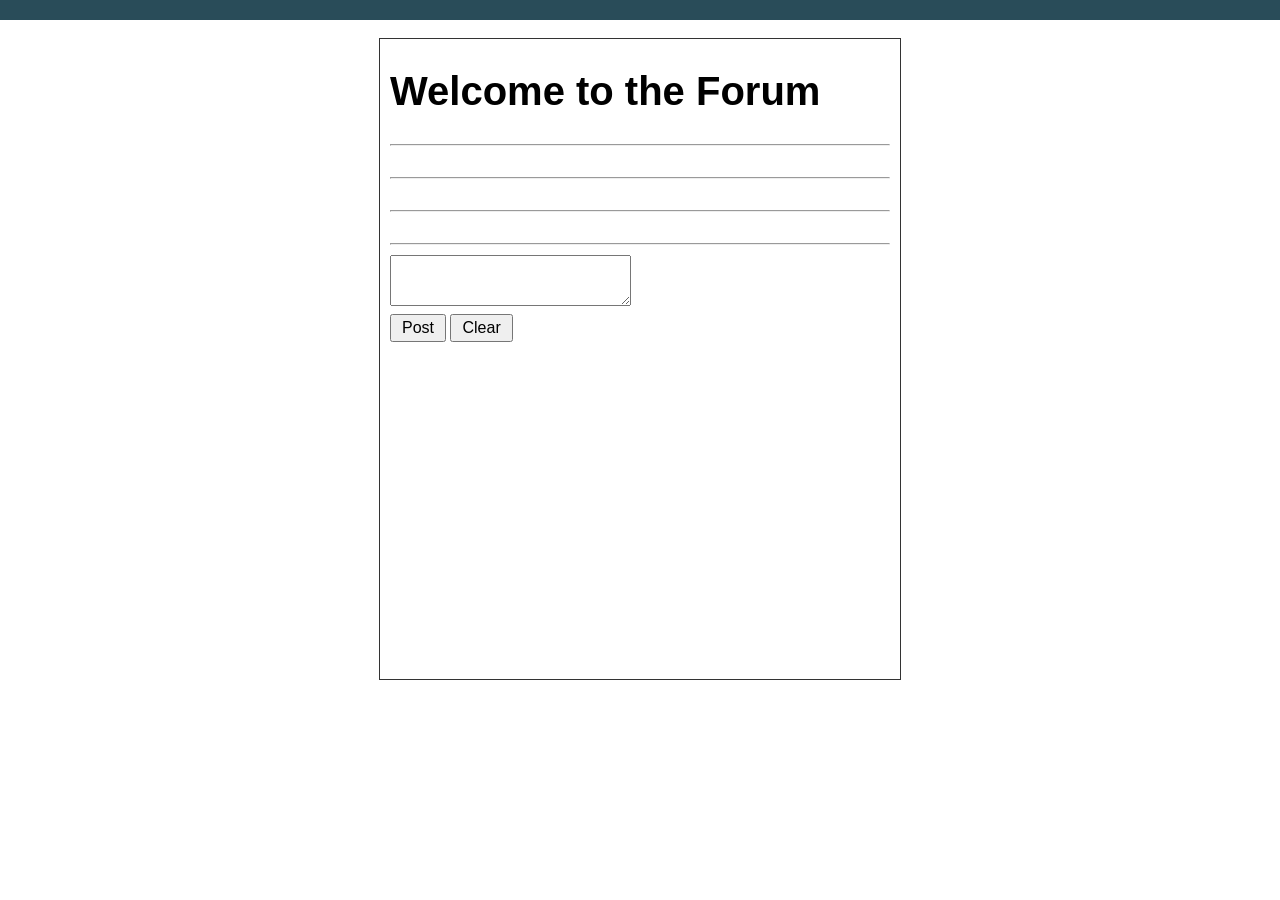
<file: WebProject/Assignment/assignment5/index.html>
<!DOCTYPE html>
<html>
<head>
    <meta charset='utf-8'>
    <meta http-equiv='X-UA-Compatible' content='IE=edge'>
    <title>Welcome To The Forum</title>
    <meta name='viewport' content='width=device-width, initial-scale=1'>
    <link rel='stylesheet' type='text/css' href='main.css'>
    <script src='main.js'></script>
</head>

<body>

    <div class="container">

        <h1 id="top"></h1>
        <hr>
        <div id="topic"></div>
        <hr>
        <div id="reply1"></div>
        <hr>
        <div id="reply2"></div>
        <hr>
        <textarea name="message" id="message"></textarea>
        <br>
        <button type="button" onclick="postFunction()">Post</button>
        <button type="button" onclick="clearFunction()">Clear</button>

    </div>

</body>
</html>
</file>
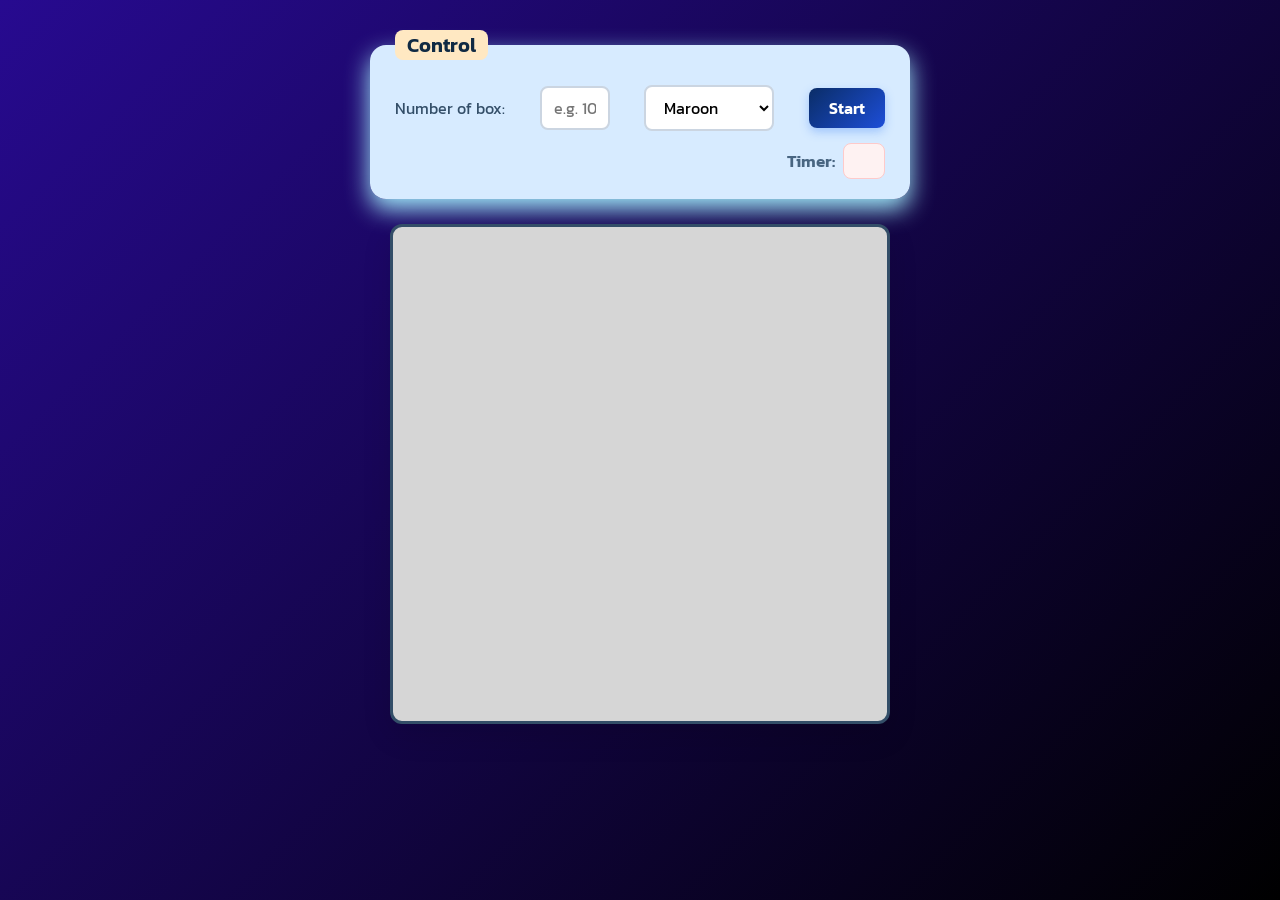
<file: WebProject/Assignment/assignment7/index.html>
<!DOCTYPE html>
<html lang="en">
	<head>
		<meta charset="UTF-8">
		<meta name="viewport" content="width=device-width, initial-scale=1.0">
		<title>Square game</title>
		<script type="text/javascript" src="game.js"></script>
		<link rel="stylesheet" type="text/css" href="game.css">
	</head>
	<body>
		<!-- these codes were adapted from https://courses.cs.washington.edu/courses/cse154/17sp/lecture/more-dom/code/squares.html  -->

		<fieldset>
			<legend>Control</legend>
			<label for="numbox">Number of box: </label>
			<input type="text" name="numbox" id="numbox" placeholder="e.g. 10">
			<select name="color" id="color">
				<option value="maroon">Maroon</option>
				<option value="lightgreen">Lightgreen</option>
				<option value="magenta">Magenta</option>
				<option value="lightblue">Lightblue</option>
				<option value="orange">Orange</option>
				<option value="red">Red</option>
				<option value="yellow">Yellow</option> 
			</select>
			<button id="start">Start</button>
			<div id="timerClock"> Timer:
				<div id="clock"></div>
			</div>
		</fieldset>

		<div id="countdown"></div>
		<div id="container">
			<div id="layer"></div>
		</div>
	
	</body>
</html>
</file>
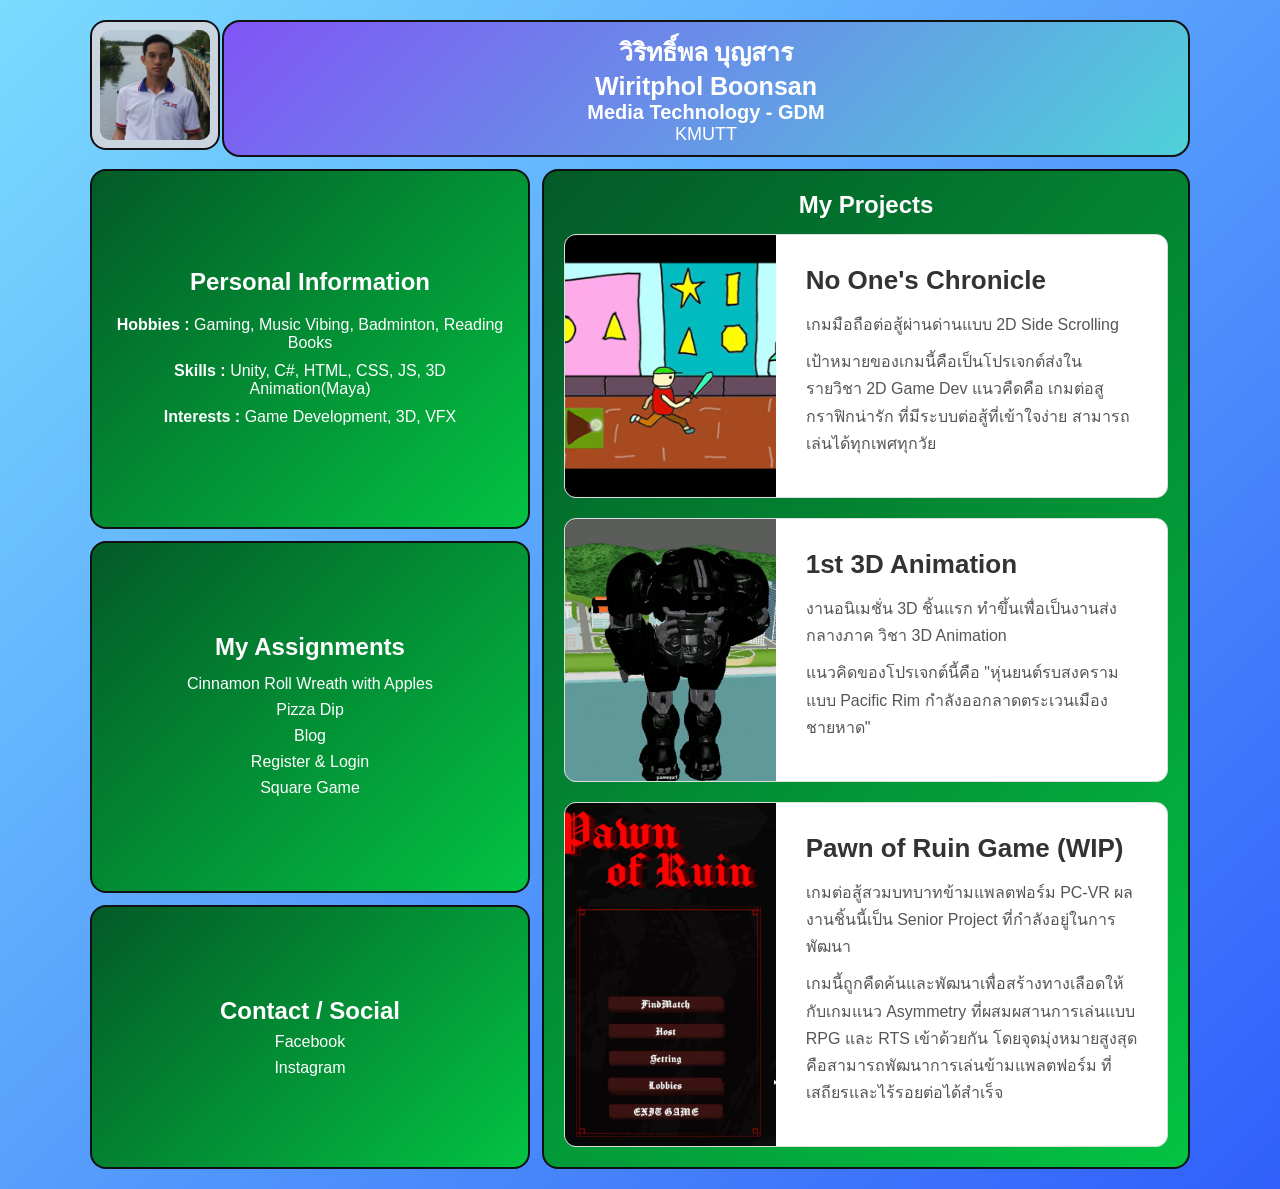
<file: WebProject/Project.html>
<!DOCTYPE html>
<html lang="en">

<head>
    <meta charset="UTF-8">

    <meta name="viewport"
          content="width=device-width, initial-scale=1.0">
    <title>My Portfolio</title>

    <link rel="stylesheet" href="main.css">
</head>

<body>

    <div class="portfolio-container">

        <div class="profile-box">

            <img
                src="ProjectsImage\pfp.png"
                alt="Profile"
            >

        </div>

        <header class="header">

            <div class="profile-name">

                <h1>วิริทธิ์พล บุญสาร</h1>
                <h1>Wiritphol Boonsan</h1>
                <h2>
                    Media Technology - GDM
                </h2>
                <p>
                    KMUTT
                </p>

            </div>

        </header>

        <section class="personal card">

            <h2>Personal Information</h2>

            <p>
                <strong>Hobbies : </strong>
                Gaming, Music Vibing, Badminton, Reading Books
            </p>

            <p>
                <strong>Skills : </strong>
                Unity, C#, HTML, CSS, JS, 3D Animation(Maya)
            </p>

            <p>
                <strong>Interests : </strong>
                Game Development, 3D, VFX
            </p>

        </section>

        <section class="assignments card">

            <h2>My Assignments</h2>

            <a href="Assignment\assignment-3\recipe.html">
                Cinnamon Roll Wreath with Apples
            </a>

            <a href="Assignment\assignment4\recipe.html">
                Pizza Dip
            </a>

            <a href="Assignment\assignment5\index.html">
                Blog
            </a>

            <a href="Assignment\assignment-6\login.html">
                Register &amp; Login
            </a>

            <a href="Assignment\assignment7\index.html">
                Square Game
            </a>

        </section>


        <section class="projects card">
            <h2>My Projects</h2>
            <div class="project-list">

                <div class="project-item">
                    <div class="project-image">
                        <img
                            src="ProjectsImage\N1C.png"
                            alt="Project 1"
                        >
                    </div>
                    <div class="project-info">

                        <h3>
                            No One's Chronicle
                        </h3>

                        <p>
                            เกมมือถือต่อสู้ผ่านด่านแบบ 2D Side Scrolling
                        </p>

                        <p>
                            เป้าหมายของเกมนี้คือเป็นโปรเจกต์ส่งในรายวิชา 2D Game Dev
                            แนวคืดคือ เกมต่อสูกราฟิกน่ารัก ที่มีระบบต่อสู้ที่เข้าใจง่าย
                            สามารถเล่นได้ทุกเพศทุกวัย
                        </p>

                    </div>

                </div>

                <div class="project-item">

                    <div class="project-image">

                        <img
                            src="ProjectsImage\1stAnim.png"
                            alt="Project 2"
                        >

                    </div>

                    <div class="project-info">

                        <h3>
                            1st 3D Animation
                        </h3>

                        <p>
                            งานอนิเมชั่น 3D ชิ้นแรก ทำขึ้นเพื่อเป็นงานส่ง
                            กลางภาค วิชา 3D Animation
                        </p>

                        <p>
                            แนวคิดของโปรเจกต์นี้คือ
                            "หุ่นยนต์รบสงครามแบบ Pacific Rim กำลังออกลาดตระเวนเมืองชายหาด"
                        </p>

                    </div>

                </div>

                <div class="project-item">

                    <div class="project-image">

                        <img
                            src="ProjectsImage\PoR.png"
                            alt="Project 3"
                        >

                    </div>

                    <div class="project-info">

                        <h3>
                            Pawn of Ruin Game (WIP)
                        </h3>

                        <p>
                            เกมต่อสู้สวมบทบาทข้ามแพลตฟอร์ม PC-VR 
                            ผลงานชิ้นนี้เป็น Senior Project ที่กำลังอยู่ในการพัฒนา
                        </p>

                        <p>
                            เกมนี้ถูกคืดค้นและพัฒนาเพื่อสร้างทางเลือดให้กับเกมแนว
                            Asymmetry ที่ผสมผสานการเล่นแบบ RPG และ RTS เข้าด้วยกัน
                            โดยจุดมุ่งหมายสูงสุดคือสามารถพัฒนาการเล่นข้ามแพลตฟอร์ม
                            ที่เสถียรและไร้รอยต่อได้สำเร็จ
                        </p>

                    </div>
                </div>
            </div>
        </section>

        <section class="social card">

            <h2>
                Contact / Social
            </h2>

            <a
                href="https://www.facebook.com/share/1bnjjjiQAY/"
                target="_blank"
            >
                Facebook
            </a>

            <a
                href="https://www.instagram.com/tetaeza007?stkn=dDJ0a2ZxY3NyZ3Vp"
                target="_blank"
            >
                Instagram
            </a>

        </section>


    </div>

</body>

</html>
</file>
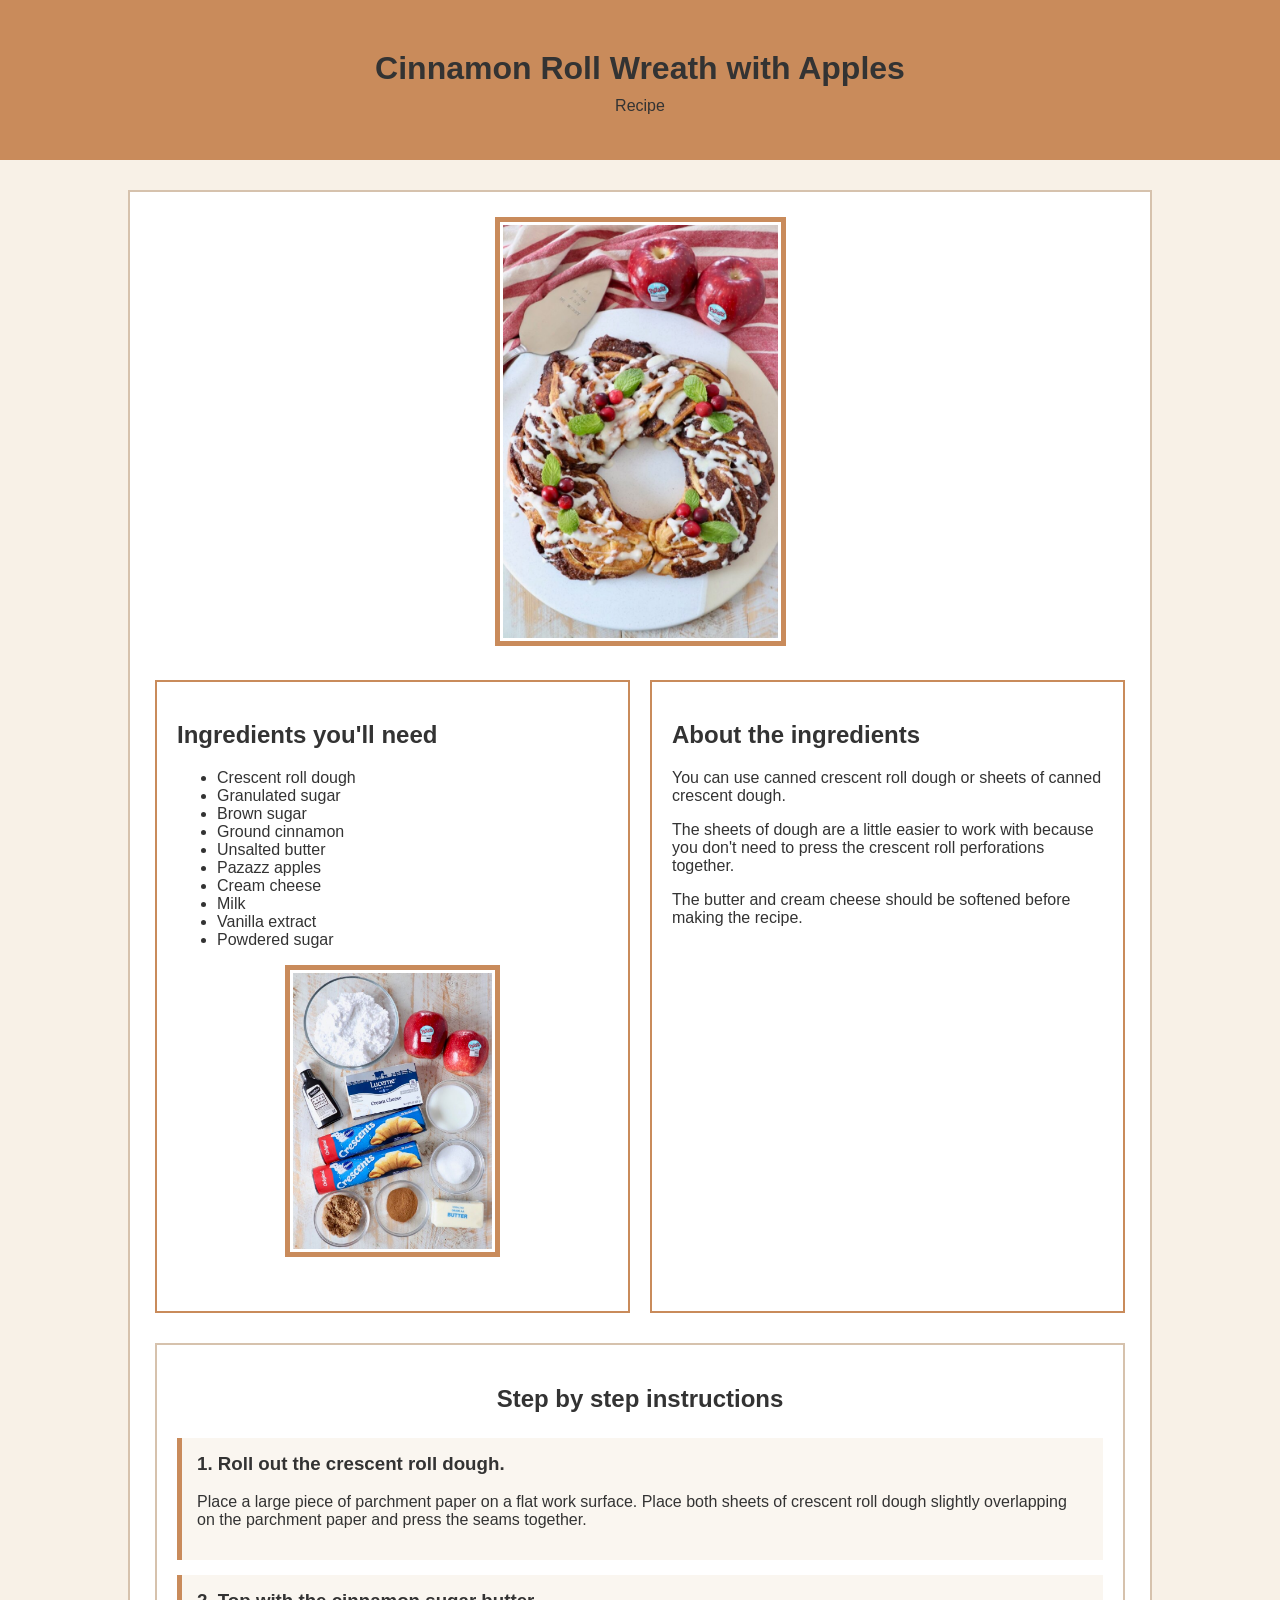
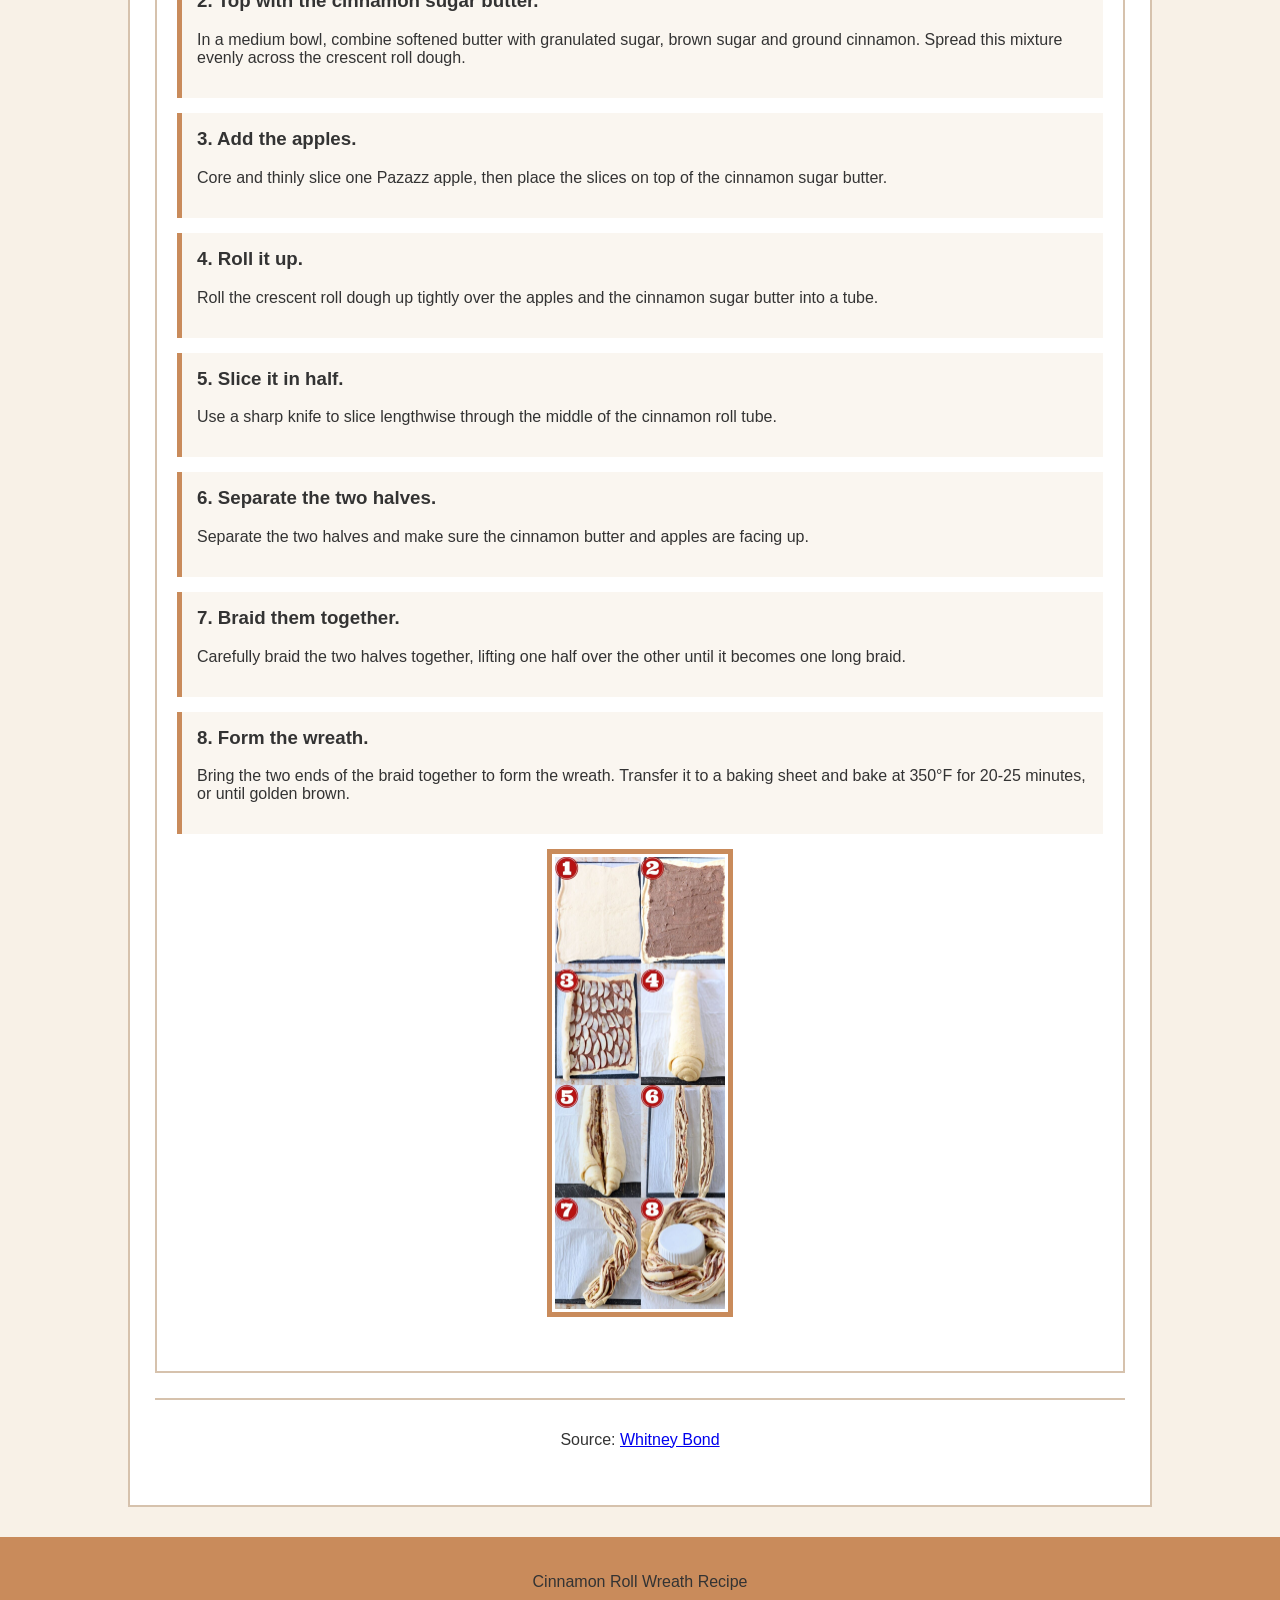
<file: WebProject/Assignment/assignment-3/recipe.html>
<!DOCTYPE html>
<html>
<head>
	<meta charset='utf-8'>
	<meta http-equiv='X-UA-Compatible' content='IE=edge'>
	<title>Cinnamon Roll Wreath with Apples</title>
	<meta name='viewport' content='width=device-width, initial-scale=1'>
	<link rel="stylesheet" href="main.css">
	
</head>
<body>
    <header>
        <h1>Cinnamon Roll Wreath with Apples</h1>
        <p>Recipe</p>
    </header>
    <main>

        <div class="recipe-image">
            <img src="pic\cinnamon-5.jpeg" alt="Cinnamon Roll Wreath with Apples">
        </div>

        <section class="recipe-info">

            <div class="ingredients">
                <h2>Ingredients you'll need</h2>

                <ul>
                    <li>Crescent roll dough</li>
                    <li>Granulated sugar</li>
                    <li>Brown sugar</li>
                    <li>Ground cinnamon</li>
                    <li>Unsalted butter</li>
                    <li>Pazazz apples</li>
                    <li>Cream cheese</li>
                    <li>Milk</li>
                    <li>Vanilla extract</li>
                    <li>Powdered sugar</li>
                </ul>
				<div class="ingredient-image">
            		<img src="pic\cinnamon-1.jpeg" alt="Ingredients You Need">
        		</div>
            </div>

            <div class="description">
                <h2>About the ingredients</h2>

                <p>
                    You can use canned crescent roll dough or sheets
                    of canned crescent dough.
                </p>

                <p>
                    The sheets of dough are a little easier to work with
                    because you don't need to press the crescent roll
                    perforations together.
                </p>

                <p>
                    The butter and cream cheese should be softened
                    before making the recipe.
                </p>
            </div>

        </section>

        <section class="steps">

            <h2>Step by step instructions</h2>

            <div class="step">
                <h3>1. Roll out the crescent roll dough.</h3>
                <p>
                    Place a large piece of parchment paper on a flat
                    work surface. Place both sheets of crescent roll
                    dough slightly overlapping on the parchment paper
                    and press the seams together.
                </p>
            </div>


            <div class="step">
                <h3>2. Top with the cinnamon sugar butter.</h3>
                <p>
                    In a medium bowl, combine softened butter with
                    granulated sugar, brown sugar and ground cinnamon.
                    Spread this mixture evenly across the crescent roll dough.
                </p>
            </div>


            <div class="step">
                <h3>3. Add the apples.</h3>
                <p>
                    Core and thinly slice one Pazazz apple, then place
                    the slices on top of the cinnamon sugar butter.
                </p>
            </div>


            <div class="step">
                <h3>4. Roll it up.</h3>
                <p>
                    Roll the crescent roll dough up tightly over the apples
                    and the cinnamon sugar butter into a tube.
                </p>
            </div>


            <div class="step">
                <h3>5. Slice it in half.</h3>
                <p>
                    Use a sharp knife to slice lengthwise through the middle
                    of the cinnamon roll tube.
                </p>
            </div>


            <div class="step">
                <h3>6. Separate the two halves.</h3>
                <p>
                    Separate the two halves and make sure the cinnamon butter
                    and apples are facing up.
                </p>
            </div>


            <div class="step">
                <h3>7. Braid them together.</h3>
                <p>
                    Carefully braid the two halves together, lifting one half
                    over the other until it becomes one long braid.
                </p>
            </div>


            <div class="step">
                <h3>8. Form the wreath.</h3>
                <p>
                    Bring the two ends of the braid together to form the wreath.
                    Transfer it to a baking sheet and bake at 350°F for
                    20-25 minutes, or until golden brown.
                </p>
            </div>

			<div class="step-image">
    			<img src="pic\cinnamon-2.jpeg" alt="Cinnamon Roll Wreath Steps">
			</div>

        </section>

        <div class="source">
            <p>
                Source:
                <a href="https://whitneybond.com/cinnamon-roll-wreath/">
                    Whitney Bond
                </a>
            </p>
        </div>

    </main>

    <footer>
        <p>Cinnamon Roll Wreath Recipe</p>
    </footer>

</body>
</html>
</file>
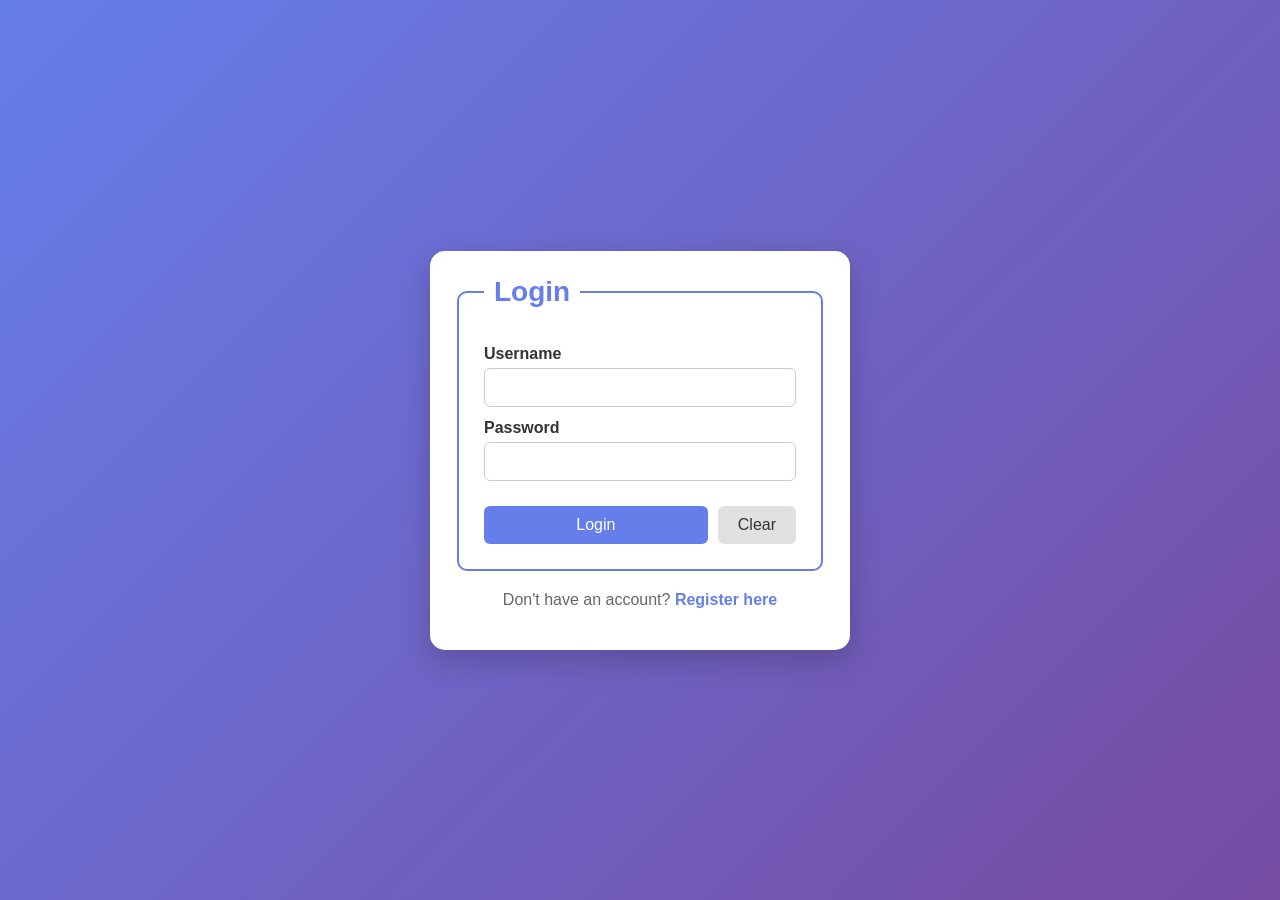
<file: WebProject/Assignment/assignment-6/login.html>
<!DOCTYPE html>
<html>
<head>

    <meta charset="UTF-8">
    <title>Login</title>
    <meta name="viewport" content="width=device-width, initial-scale=1">
    <link rel="stylesheet" href="main.css">
    <script
        type="text/javascript"
        src="login.js">
    </script>

</head>

<body>
    <div class="form-container login-container">
        <form name="myLogin" id="myLogin">
            <fieldset>

                <legend>Login</legend>

                <label for="username">
                    Username
                </label>

                <input
                    type="text"
                    name="username"
                    id="username"
                    required
                >

                <label for="loginPassword">
                    Password
                </label>

                <input
                    type="password"
                    name="password"
                    id="loginPassword"
                    required
                >

                <div class="button-group">

                    <input
                        type="submit"
                        value="Login"
                        id="loginBtn"
                    >

                    <input
                        type="reset"
                        value="Clear"
                        id="clearBtn"
                    >

                </div>
            </fieldset>
        </form>

        <p class="register-link">
            Don't have an account?
            <a href="register.html">
                Register here
            </a>
        </p>
    </div>
</body>

</html>
</file>
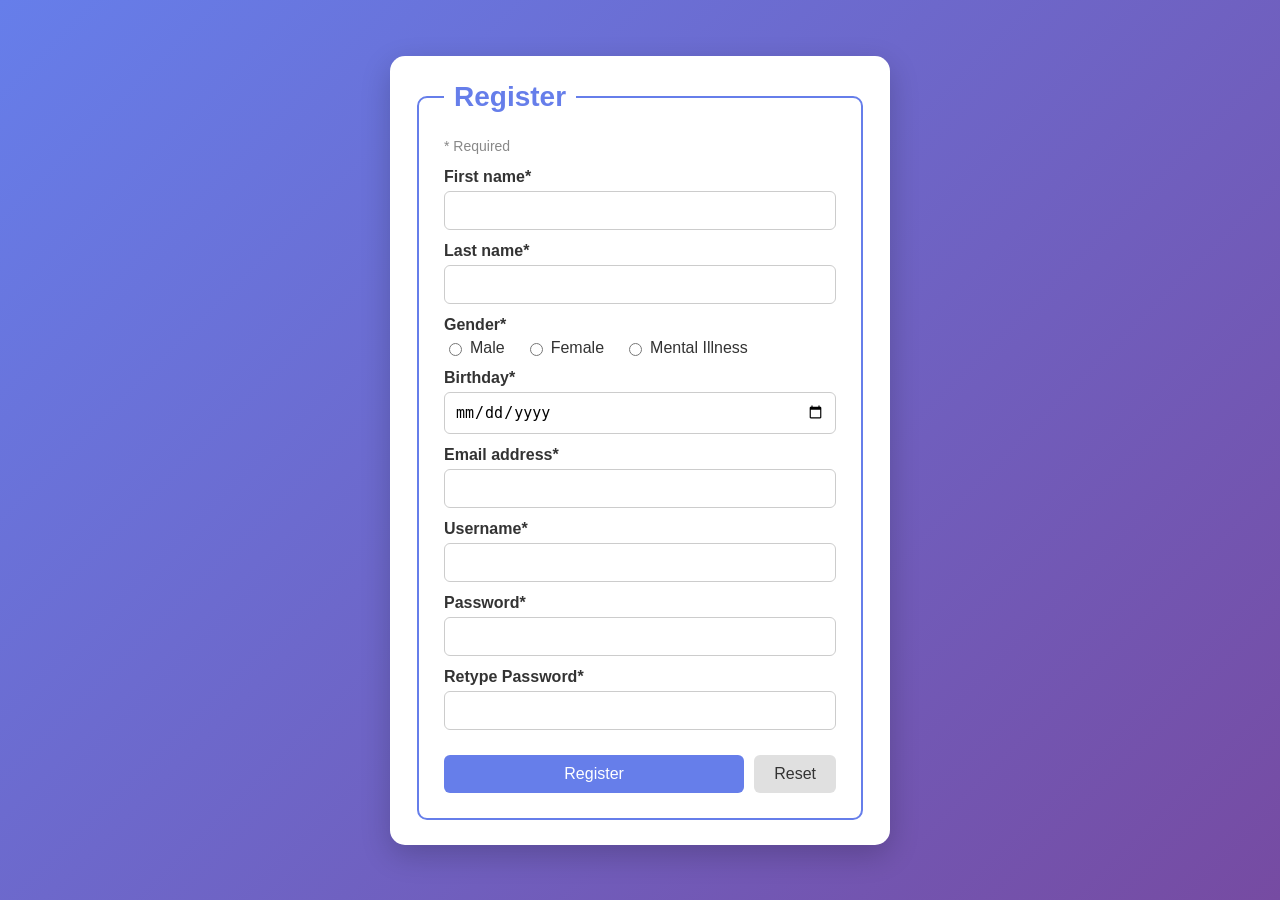
<file: WebProject/Assignment/assignment-6/register.html>
<!DOCTYPE html>
<html>
<head>
    <meta charset="UTF-8">
    <title>Register</title>
    <meta name="viewport" content="width=device-width, initial-scale=1">
    <link rel="stylesheet" href="main.css">
    <script type="text/javascript" src="register.js"></script>
</head>

<body>
    <div class="form-container">
        <form name="myRegister" id="myRegister" action="login.html">

            <fieldset>
                <legend>Register</legend>
                <p class="required-text">* Required</p>
                <span id="errormsg"></span>
                <label for="firstname">
                    First name*
                </label>

                <input
                    type="text"
                    name="firstname"
                    id="firstname"
                >

                <label for="lastname">
                    Last name*
                </label>

                <input
                    type="text"
                    name="lastname"
                    id="lastname"
                >

                <label>
                    Gender*
                </label>

                <div class="radio-group">

                    <label>
                        <input
                            type="radio"
                            name="gender"
                            value="male"
                        >
                        Male
                    </label>

                    <label>
                        <input
                            type="radio"
                            name="gender"
                            value="female"
                        >
                        Female
                    </label>

                    <label>
                        <input
                            type="radio"
                            name="gender"
                            value="other"
                        >
                        Mental Illness
                    </label>

                </div>

                <label for="bday">
                    Birthday*
                </label>

                <input
                    type="date"
                    name="bday"
                    id="bday"
                >

                <label for="email">
                    Email address*
                </label>

                <input
                    type="email"
                    name="email"
                    id="email"
                >

                <label for="regUsername">
                    Username*
                </label>

                <input
                    type="text"
                    name="username"
                    id="regUsername"
                >

                <label for="password">
                    Password*
                </label>

                <input
                    type="password"
                    name="password"
                    id="password"
                >

                <label for="retypePassword">
                    Retype Password*
                </label>

                <input
                    type="password"
                    name="password"
                    id="retypePassword"
                >

                <div class="button-group">

                    <input
                        type="submit"
                        value="Register"
                        id="registerBtn"
                    >

                    <input
                        type="reset"
                        value="Reset"
                        id="resetBtn"
                    >
                </div>
            </fieldset>
        </form>
    </div>
</body>
</html>
</file>
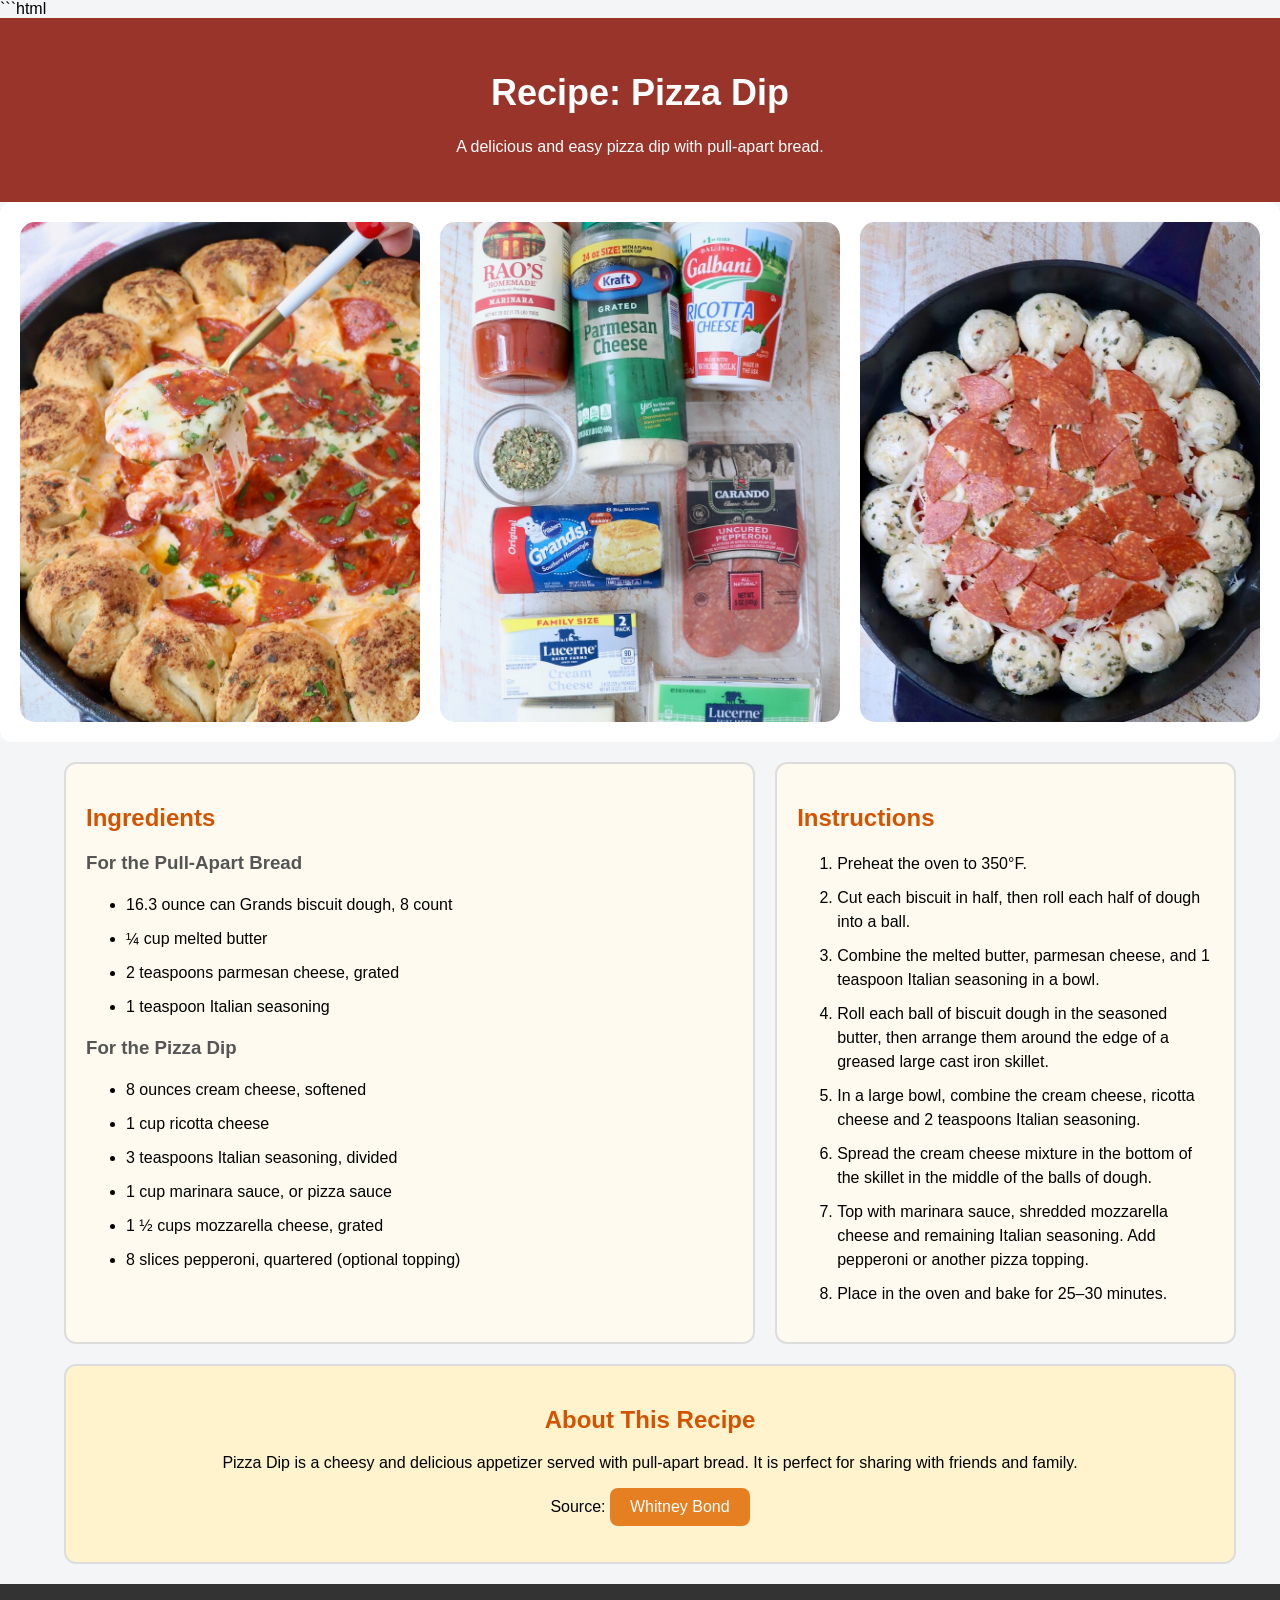
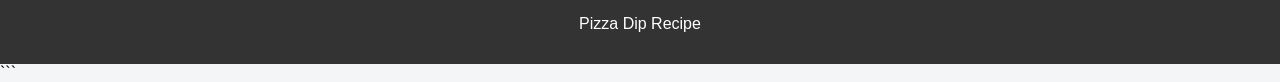
<file: WebProject/Assignment/assignment4/recipe.html>
```html
<!DOCTYPE html>
<html>
<head>
    <meta charset="utf-8">
    <meta http-equiv="X-UA-Compatible" content="IE=edge">
    <title>Pizza Dip</title>
    <meta name="viewport" content="width=device-width, initial-scale=1">
    <link rel="stylesheet" type="text/css" href="main.css">
</head>

<body>

    <div id="header">
            <h1>Recipe: Pizza Dip</h1>
            <p>A delicious and easy pizza dip with pull-apart bread.</p>
    </div>

	<div id="pizza-images">

    <img src="pic\pizza-dip-9.jpeg" alt="Pizza">
    <img src="pic\pizza-dip-1.jpeg" alt="Pizza">
    <img src="pic\pizza-dip-7.jpeg" alt="Pizza">

	</div>

	<div class="grid-container">

        <div id="main1">
            <h2>Ingredients</h2>

            <h3>For the Pull-Apart Bread</h3>
            <ul>
                <li>16.3 ounce can Grands biscuit dough, 8 count</li>
                <li>¼ cup melted butter</li>
                <li>2 teaspoons parmesan cheese, grated</li>
                <li>1 teaspoon Italian seasoning</li>
            </ul>

            <h3>For the Pizza Dip</h3>
            <ul>
                <li>8 ounces cream cheese, softened</li>
                <li>1 cup ricotta cheese</li>
                <li>3 teaspoons Italian seasoning, divided</li>
                <li>1 cup marinara sauce, or pizza sauce</li>
                <li>1 ½ cups mozzarella cheese, grated</li>
                <li>8 slices pepperoni, quartered (optional topping)</li>
            </ul>
        </div>

        <div id="main2">
            <h2>Instructions</h2>

            <ol>
                <li>Preheat the oven to 350°F.</li>
                <li>Cut each biscuit in half, then roll each half of dough into a ball.</li>
                <li>Combine the melted butter, parmesan cheese, and 1 teaspoon Italian seasoning in a bowl.</li>
                <li>Roll each ball of biscuit dough in the seasoned butter, then arrange them around the edge of a greased large cast iron skillet.</li>
                <li>In a large bowl, combine the cream cheese, ricotta cheese and 2 teaspoons Italian seasoning.</li>
                <li>Spread the cream cheese mixture in the bottom of the skillet in the middle of the balls of dough.</li>
                <li>Top with marinara sauce, shredded mozzarella cheese and remaining Italian seasoning. Add pepperoni or another pizza topping.</li>
                <li>Place in the oven and bake for 25–30 minutes.</li>
            </ol>
        </div>

        <div id="right">
            <h2>About This Recipe</h2>
            <p>
                Pizza Dip is a cheesy and delicious appetizer served
                with pull-apart bread. It is perfect for sharing with friends
                and family.
            </p>

            <p>
                Source:
                <a href="https://whitneybond.com/pizza-dip/" target="_blank">
                    Whitney Bond
                </a>
            </p>
        </div>

    </div>

	<div id="footer">
            <p>Pizza Dip Recipe</p>
    </div>

</body>
</html>
```
</file>
<file: WebProject/Assignment/assignment5/main.css>
body {
    margin: 0;

    /* แถบด้านบน */
    border-top: 20px solid #294c59;

    font-family: Arial, sans-serif;

    background-color: white;
}


/* กล่องหลัก */

.container {
    width: 500px;
    min-height: 620px;

    margin: 18px auto;

    padding: 10px;

    border: 1px solid #333;

    background-color: white;
}


/* หัวข้อ */

#top {
    font-size: 40px;

    margin: 20px 0 30px 0;
}


/* เส้นแบ่ง */

hr {
    margin: 10px 0;
}


/* ช่องข้อความ */

#topic,
#reply1,
#reply2 {
    min-height: 1px;

    padding: 5px;

    word-wrap: break-word;
}


/* Textarea */

#message {
    width: 235px;
    height: 45px;

    margin-top: 0;

    resize: both;
}


/* ปุ่ม */

button {
    font-size: 16px;

    padding: 3px 10px;

    margin-top: 4px;
}
</file>
<file: WebProject/Assignment/assignment7/game.css>
/* =============================================================================
   MDT312 Assignment 7: Square Game Styling
   ตกแต่งให้สวยงาม สะอาดตา และ User-Friendly ตามเกณฑ์การให้คะแนน
   ============================================================================= */

@import url('https://fonts.googleapis.com/css2?family=Kanit:wght@300;400;600&display=swap');

* {
    box-sizing: border-box;
    margin: 0;
    padding: 0;
}

body {
    font-family: 'Kanit', sans-serif;
    background: linear-gradient(135deg, #270a90 0%, #000000 100%);
    min-height: 100vh;
    padding: 30px 15px;
    color: #334e68;
    display: flex;
    flex-direction: column;
    align-items: center;
}

/* Control Panel */
fieldset {
    width: 100%;
    max-width: 540px;
    background: #d7ebff;
    border: none;
    border-radius: 16px;
    box-shadow: 0 10px 25px rgba(165, 242, 255, 0.971);
    padding: 20px 25px;
    display: flex;
    flex-wrap: wrap;
    align-items: center;
    justify-content: space-between;
    gap: 12px;
}

legend {
    font-weight: 600;
    font-size: 1.25rem;
    color: #102a43;
    padding: 0 12px;
    background: #ffe8c2;
    border-radius: 8px;
    margin-bottom: 5px;
}

input[type="text"] {
    width: 70px;
    padding: 8px 12px;
    border: 2px solid #cbd5e1;
    border-radius: 8px;
    font-size: 1rem;
    font-family: inherit;
    text-align: center;
    outline: none;
    transition: border-color 0.2s;
}

input[type="text"]:focus {
    border-color: #3b82f6;
}

select {
    padding: 8px 14px;
    border: 2px solid #cbd5e1;
    border-radius: 8px;
    font-size: 1rem;
    font-family: inherit;
    background-color: white;
    cursor: pointer;
    outline: none;
}

button#start {
    padding: 8px 20px;
    background: linear-gradient(135deg, #0a2d67 0%, #1d4ed8 100%);
    color: white;
    border: none;
    border-radius: 8px;
    font-size: 1rem;
    font-weight: 600;
    font-family: inherit;
    cursor: pointer;
    box-shadow: 0 4px 10px rgba(59, 130, 246, 0.35);
    transition: transform 0.15s ease, box-shadow 0.15s ease;
}

button#start:hover {
    transform: translateY(-2px);
    box-shadow: 0 6px 14px rgba(59, 130, 246, 0.45);
}

button#start:active {
    transform: translateY(0);
}

/* Timer Display */
#timerClock {
    display: flex;
    align-items: center;
    gap: 8px;
    font-weight: 600;
    font-size: 1.05rem;
    color: #486581;
    margin-left: auto;
}

#clock {
    display: inline-flex;
    align-items: center;
    justify-content: center;
    min-width: 42px;
    height: 36px;
    background: #fef2f2;
    color: #dc2626;
    font-weight: 700;
    font-size: 1.15rem;
    border-radius: 8px;
    border: 1px solid #fecaca;
    padding: 0 8px;
}

/*Start countdown*/
#countdown {
    position: fixed;
    top: 50%;
    left: 50%;
    transform: translate(-50%, -50%);

    font-size: 50px;
    font-weight: 600;
    color: white;

    background: rgba(15, 23, 42, 0.9);

    width: 300px;
    height: 200px;

    border-radius: 25px;

    display: none;
    align-items: center;
    justify-content: center;

    text-align: center;
    white-space: nowrap;

    z-index: 1000;

    box-shadow: 0 10px 30px rgba(0, 0, 0, 0.3);
}

/* Play Area Container */
#container {
    margin-top: 25px;
    display: flex;
    justify-content: center;
    width: 100%;
}

#layer {
    position: relative;
    width: 500px;
    height: 500px;
    background-color: #d6d6d6;
    border: 3px solid #334e68;
    border-radius: 12px;
    box-shadow: 0 12px 30px rgba(0, 0, 0, 0.1);
    overflow: hidden;
}

/* Square Elements */
.square {
    position: absolute;
    width: 25px;
    height: 25px;
    border: 2px solid rgba(0, 0, 0, 0.4);
    border-radius: 5px;
    cursor: pointer;
    box-shadow: 0 2px 5px rgba(0, 0, 0, 0.2);
    transition: transform 0.1s ease, filter 0.1s ease;
}

.square:hover {
    transform: scale(1.25);
    filter: brightness(1.15);
    z-index: 10;
}

/* Colors */
.maroon {
    background-color: #771212;
}

.lightgreen {
    background-color: #22c55e;
}

.magenta {
    background-color: #9021ff;
}

.lightblue {
    background-color: rgb(161, 205, 252);
}

.orange {
    background-color: orange;
}

.red {
    background-color: red;
}

.yellow {
    background-color: yellow;
}
</file>
<file: WebProject/main.css>
* {
    box-sizing: border-box;
    margin: 0;
    padding: 0;
}

body {
    font-family: Arial, sans-serif;
    background: linear-gradient(
        135deg,
        #7bdbfe,
        #305ffb
    );
    color: #ffffff;
    padding: 20px;
}

.portfolio-container {
    width: 90%;
    max-width: 1100px;
    margin: auto;
    display: grid;
    grid-template-columns: 120px 28% 1fr;
    grid-template-areas:
        "profile header header"
        "personal personal projects"
        "assignments assignments projects"
        "social social projects";

    gap: 12px;
}

.profile-box {
    grid-area: profile;
    width: 130px;
    height: 130px;
    background: #cbd5df;
    border: 2px solid #111;
    border-radius: 16px;
    padding: 8px;
    display: flex;
    align-items: center;
    justify-content: center;
    overflow: hidden;
}

.profile-box img {
    width: 100%;
    height: 100%;
    object-fit: cover;
    border-radius: 10px;
    display: block;
}

.header {
    grid-area: header;
    min-height: 105px;
    background: linear-gradient(
        135deg,
        #8055f5,
        #4fd1d9
    );
    border: 2px solid #111;
    border-radius: 18px;
    display: flex;
    align-items: center;
    justify-content: center;
    padding: 10px 20px;
    position: relative;
}

.profile-image {
    width: 100px;
    height: 100px;
    border-radius: 50%;
    background: #d5dce3;
    border: 2px solid #111;
    overflow: hidden;
    flex-shrink: 0;
}

.profile-image img {
    width: 100%;
    height: 100%;
    object-fit: cover;
}

.profile-name {
    flex: 1;
    text-align: center;
    color: white;
}

.profile-name h1 {
    font-size: 25px;
}

.profile-name h2 {
    font-size: 20px;
}

.profile-name p {
    font-size: 18px;
}

.card {
    background: linear-gradient(
        135deg,
        #035a27,
        #03c343
    );
    border: 2px solid #111;
    border-radius: 16px;
    padding: 20px;
}

.personal {
    grid-area: personal;
    min-height: 220px;
    display: flex;
    flex-direction: column;
    justify-content: center;
    text-align: center;
}

.personal h2 {
    margin-bottom: 15px;
}

.personal p {
    margin: 5px 0;
}

.assignments {
    grid-area: assignments;
    min-height: 170px;
    display: flex;
    flex-direction: column;
    justify-content: center;
    text-align: center;
}

.assignments h2 {
    margin-bottom: 10px;
}

.assignments a {
    color: white;
    text-decoration: none;
    margin: 4px 0;
    transition: 0.2s;
}

.assignments a:hover {
    color: #7048e8;
    transform: scale(1.03);
}

.projects {
    grid-area: projects;
    min-height: 410px;
}

.projects h2 {
    text-align: center;
    margin-bottom: 15px;
}

.project-list {
    display: flex;
    flex-direction: column;
    gap: 20px;
}

.project-item {
    background: white;
    display: grid;
    grid-template-columns: 35% 65%;
    min-height: 250px;
    border-radius: 12px;
    overflow: hidden;
    border: 1px solid #ddd;
    transition: 0.2s;
}

.project-item:hover {
    transform: scale(1.01);

    box-shadow: 0 6px 18px rgba(0, 0, 0, 0.15);
}

.project-image {
    width: 100%;
    max-height: 800px;
    overflow: hidden;
    display: flex;
    align-items: center;
    justify-content: center;
    background: #e5e7eb;
}

.project-image img {
    width: 100%;
    height: 100%;
    max-height: 800px;
    object-fit: cover;
    display: block;
}

.project-info {
    padding: 30px;
    display: flex;
    flex-direction: column;
    justify-content: center;
    text-align: left;
}


.project-info h3 {
    font-size: 26px;
    margin-bottom: 15px;
    color: #333;
}


.project-info p {
    line-height: 1.7;
    margin-bottom: 10px;
    color: #555;
}

.social {
    grid-area: social;
    text-align: center;
    display: flex;
    flex-direction: column;
    justify-content: center;
    gap: 8px;
}

.social a {
    color: white;
    text-decoration: none;
}

.social a:hover {
    color: #7048e8;
}

@media only screen and (max-width: 768px) {
    .portfolio-container {
        width: 95%;
        grid-template-columns: 1fr 1fr;
        grid-template-areas:
            "header header"
            "personal personal"
            "assignments projects"
            "social projects";
    }
    .header-title {
        display: none;
    }
    .profile-name h1 {
        font-size: 22px;
    }
    .profile-name h2 {
        font-size: 17px;
    }
}

@media only screen and (max-width: 480px) {
    body {
        padding: 10px;
    }
    .portfolio-container {
        width: 100%;
        grid-template-columns: 1fr;
        grid-template-areas:
            "header"
            "personal"
            "assignments"
            "projects"
            "social";
    }
    .header {
        min-height: 150px;
        flex-direction: column;
        justify-content: center;
        gap: 8px;
        text-align: center;
    }
    .project-image {
    width: 100%;
    height: 220px;
    max-height: 220px;
    }
    .project-image img {
    width: 100%;
    height: 100%;
    max-height: 220px;
    object-fit: cover;
    }
    .project-info {
    padding: 20px;
    text-align: center;
    align-items: center;
    }
    .project-info h3 {
    font-size: 22px;
    }
    .profile-name h1 {
        font-size: 20px;
    }
    .profile-name h2 {
        font-size: 15px;
    }
    .profile-name p {
        font-size: 14px;
    }
    .personal {
        min-height: 180px;
    }
    .assignments {
        min-height: 180px;
    }
    .projects {
        min-height: auto;
    }
    .project-item {
    grid-template-columns: 1fr;
}
}
</file>
<file: WebProject/Assignment/assignment-3/main.css>
body {
    margin: 0;
    padding: 0;

    font-family: Arial, sans-serif;

    background-color: #f8f1e7;

    color: #333;
}

header {
    width: 100%;
    height: 160px;

    background-color: #c98b5b;

    text-align: center;

    padding-top: 40px;

    box-sizing: border-box;
}

header h1 {
    margin: 10px;
}

header p {
    margin: 10px;
}

main {
    width: 80%;

    margin: 30px auto;

    padding: 25px;

    background-color: white;

    border: 2px solid #d6c2ad;

    box-sizing: border-box;
}

.recipe-image {
    text-align: center;

    margin-bottom: 30px;
}

.recipe-image img {
    width: 30%;
    height: 10%;

    object-fit: cover;

    border: 5px solid #c98b5b;

    padding: 3px;

    box-sizing: border-box;
}

.ingredient-image {
    text-align: center;

    margin-bottom: 30px;
}

.ingredient-image img {
    width: 50%;
    height: 70%;

    object-fit: cover;

    border: 5px solid #c98b5b;

    padding: 3px;

    box-sizing: border-box;
}

.recipe-info {
    display: flex;

    gap: 20px;

    margin-bottom: 30px;
}

.ingredients {
    width: 50%;

    padding: 20px;

    border: 2px solid #c98b5b;

    box-sizing: border-box;
}

.description {
    width: 50%;

    padding: 20px;

    border: 2px solid #c98b5b;

    box-sizing: border-box;
}

.steps {
    margin-top: 30px;

    padding: 20px;

    border: 2px solid #d6c2ad;
}

.steps h2 {
    text-align: center;

    margin-bottom: 25px;
}


.step {
    margin: 15px 0;

    padding: 15px;

    border-left: 5px solid #c98b5b;

    background-color: #faf6f0;
}
.step-image {
    text-align: center;

    margin-bottom: 30px;
}

.step-image img {
    width: 20%;
    height: 5%;

    object-fit: cover;

    border: 5px solid #c98b5b;

    padding: 3px;

    box-sizing: border-box;
}

.step h3 {
    margin-top: 0;
}

.source {
    margin-top: 25px;

    padding: 15px;

    border-top: 2px solid #d6c2ad;

    text-align: center;
}

footer {
    width: 100%;
    height: 70px;

    padding: 20px;

    text-align: center;

    background-color: #c98b5b;

    box-sizing: border-box;
}
</file>
<file: WebProject/Assignment/assignment-6/main.css>
* {
    box-sizing: border-box;
}

body {
    margin: 0;
    min-height: 100vh;
    font-family: Arial, sans-serif;
    background: linear-gradient(
        135deg,
        #667eea,
        #764ba2
    );
    display: flex;
    justify-content: center;
    align-items: center;
    padding: 20px;
}

.form-container {
    width: 100%;
    max-width: 500px;
    background-color: white;
    padding: 25px;
    border-radius: 15px;
    box-shadow:
        0 10px 30px rgba(0, 0, 0, 0.2);
}

.login-container {
    max-width: 420px;
}

fieldset {
    border: 2px solid #667eea;
    border-radius: 10px;
    padding: 25px;
}

legend {
    font-size: 28px;
    font-weight: bold;
    color: #667eea;
    padding: 0 10px;
}

.required-text {
    color: #888;
    font-size: 14px;
    margin-top: 0;
}

#errormsg {
    display: block;
    color: #e74c3c;
    font-weight: bold;
    margin-bottom: 10px;
}

.form-container > form label {
    display: block;
    margin-top: 12px;
    margin-bottom: 5px;
    font-weight: bold;
    color: #333;
}

input[type="text"],
input[type="password"],
input[type="email"],
input[type="date"] {
    width: 100%;
    padding: 10px;
    border: 1px solid #ccc;
    border-radius: 6px;
    font-size: 15px;
    outline: none;
    transition: 0.2s;
}

input[type="text"]:focus,
input[type="password"]:focus,
input[type="email"]:focus,
input[type="date"]:focus {
    border-color: #667eea;
    box-shadow:
        0 0 5px rgba(102, 126, 234, 0.4);
}

.radio-group {
    display: flex;
    gap: 20px;
    margin-top: 5px;
    margin-bottom: 10px;
}


.radio-group label {
    display: flex !important;
    align-items: center;
    gap: 5px;
    margin: 0 !important;
    font-weight: normal !important;
}


.radio-group input {
    width: auto;
}

.button-group {
    display: flex;
    gap: 10px;
    margin-top: 25px;
}


input[type="submit"],
input[type="reset"] {
    border: none;
    padding: 10px 20px;
    border-radius: 6px;
    font-size: 16px;
    cursor: pointer;
    transition: 0.2s;
}

input[type="submit"] {
    background-color: #667eea;
    color: white;
    flex: 1;
}

input[type="submit"]:hover {
    background-color: #5568d8;
}

input[type="reset"] {
    background-color: #e0e0e0;
    color: #333;
}

input[type="reset"]:hover {
    background-color: #ccc;
}

.register-link {
    text-align: center;
    margin-top: 20px;
    color: #666;
}

.register-link a {
    color: #667eea;
    font-weight: bold;
    text-decoration: none;
}

.register-link a:hover {
    text-decoration: underline;
}

@media only screen and (max-width: 500px) {

    body {
        padding: 10px;
    }

    .form-container {
        padding: 15px;
    }

    fieldset {
        padding: 18px;
    }

    legend {
        font-size: 24px;
    }

    .radio-group {
        flex-direction: column;
        gap: 5px;
    }

}
</file>
<file: WebProject/Assignment/assignment4/main.css>
* {
    box-sizing: border-box;
}

body {
    margin: 0;
    font-family: Arial, sans-serif;
    background-color: #f3f5f7;
}

.grid-container {
    width: 90%;
    margin: 20px auto;
    display: grid;
    grid-template-columns: 60% 40%;
    grid-template-areas:
        "main1 main2"
        "right right";

    gap: 20px;
}

.grid-container > div {
    padding: 20px;
    background-color: white;
    border: 2px solid #ddd;
    border-radius: 12px;
    transition: 0.3s ease;
}

.grid-container > div:hover {
    transform: translateY(-5px);
    box-shadow:
        0 8px 20px rgba(0, 0, 0, 0.15);
}

#header {
    grid-area: header;
    text-align: center;
    background-color: #983429;
    color: white;
    padding: 30px;
}

#pizza-images {
    grid-area: pizza;
    display: grid;
    grid-template-columns: repeat(3, 1fr);
    gap: 20px;
    padding: 20px;
    background-color: white;
    border-radius: 12px;
}

#pizza-images img {
    width: 100%;
    height: 500px;
    object-fit: cover;
    border-radius: 15px;
    display: block;
    transition: 0.3s ease;
}

#pizza-images img:hover {
    transform: scale(1.05);
    border: 4px solid #e67e22;
    box-shadow: 0 8px 20px rgba(0, 0, 0, 0.2);
}

#main1 {
    grid-area: main1;
    background-color: #fffaf0;
}

#main2 {
    grid-area: main2;
    background-color: #fffaf0;
}

#right {
    grid-area: right;
    text-align: center;
    background-color: #fff3cd;
}

#footer {
    grid-area: footer;
    text-align: center;
    background-color: #333;
    color: white;
    padding: 15px;
}

h1 {
    font-size: 36px;
}

h2 {
    color: #d35400;
}

h3 {
    color: #555;
}

li {
    margin-bottom: 10px;
    line-height: 1.5;
}

a {
    display: inline-block;
    padding: 10px 20px;
    background-color: #e67e22;
    color: white;
    text-decoration: none;
    border-radius: 8px;
    transition: 0.3s ease;
}

a:hover {
    background-color: #d35400;
    transform: scale(1.05);
}

@media only screen and (max-width: 700px) {

    .grid-container {
        width: 92%;
        grid-template-columns: 100%;
        grid-template-areas:
            "header"
            "pizza"
            "main1"
            "main2"
            "right"
            "footer";

        gap: 15px;
    }

    #pizza-images {
        grid-template-columns: repeat(3, 1fr);
        gap: 10px;
    }

    #pizza-images img {
        height: 180px;
    }
}

@media only screen and (max-width: 600px) {

    .grid-container {
        width: 95%;
    }

    #pizza-images {
        grid-template-columns: 100%;
    }

    #pizza-images img {
        height: 220px;
    }

    h1 {
        font-size: 26px;
    }
}
</file>
